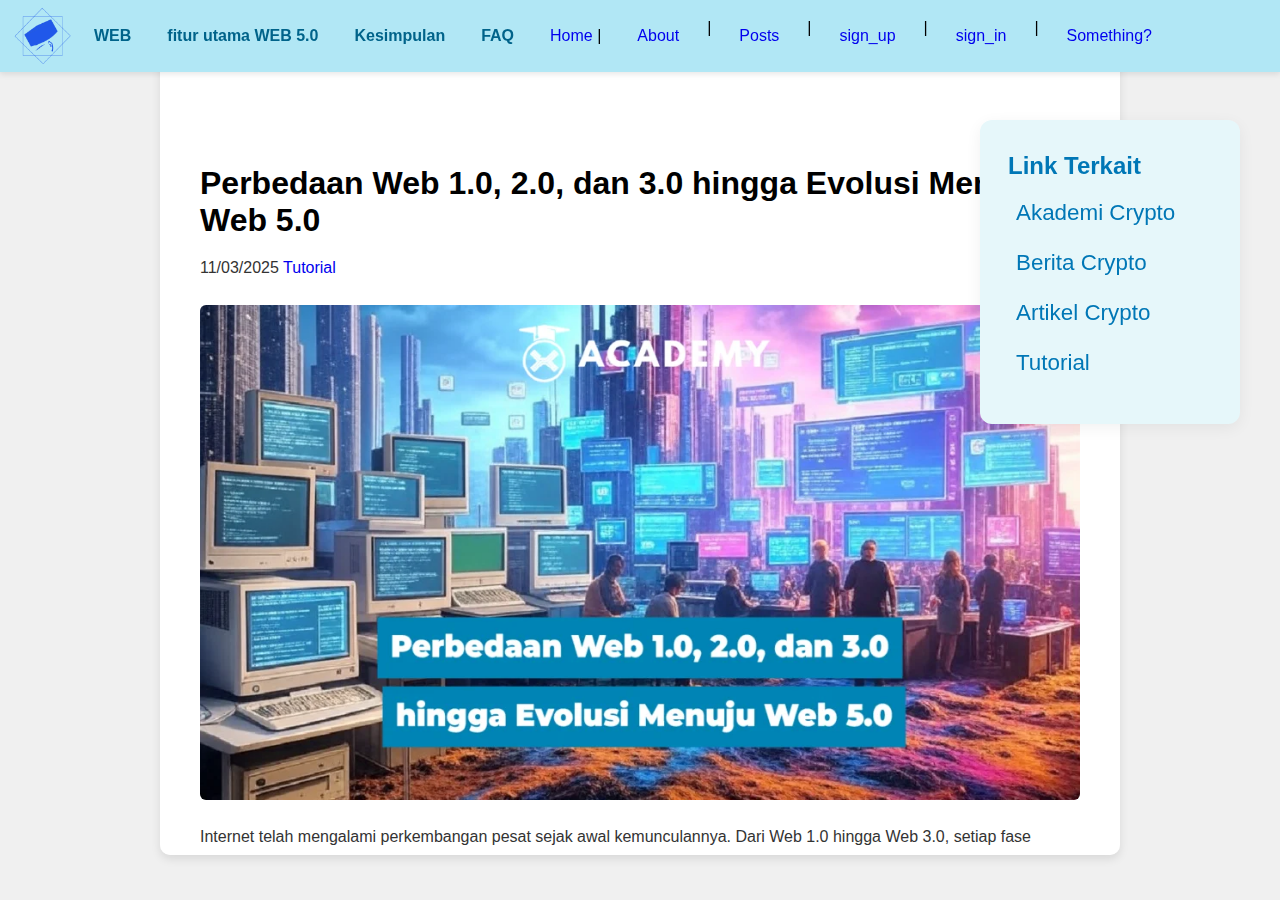
<file: index.html>
<!DOCTYPE html>
<html lang="en">
<head>
    <meta charset="UTF-8">
    <meta name="viewport" content="width=device-width, initial-scale=1.0">
  
    <title>Document</title>
    <style>
        html{
            scroll-behavior: smooth;
        }

* {
    box-sizing: border-box;
    margin: 0;
    padding: 0;
}

html, body {
    height: 100%;
    font-family: Arial, sans-serif;
    background-color: #f0f0f0;
}

body {
    display: flex;
    justify-content: center;
    align-items: center;
    padding: 40px;
}

.container {
    background: white;
    
    border-radius: 10px;
    width: 80%;
    max-width: 1000px;
    box-shadow: 0 4px 10px rgba(0, 0, 0, 0.1);
    overflow-y: auto;
    max-height: 90vh;
    padding: 120px 40px 40px 40px;
    display: flex;
    flex-direction: column;
}

/* Navbar */
.navbar {
    background-color: #b1e7f5;
    padding-left: 20px;
    margin-bottom: 30px;
    box-shadow: 0 2px 6px rgba(0, 0, 0, 0.1);
    width: 100%;
    position: fixed;
    top: 0;
    left: 0;
    z-index: 999;
    z-index: 999;
    display: flex;
    align-items: center;
    justify-content: flex-start; /* agar ke kiri */
    gap: 32px;
    
}
.navbar-logo img {
    height: 20px;
    width: 20px;
    margin-right: 2px;
    margin-left: 12px;
    display: inline;
    transform: scale(3);
}

.navbar-list {
    list-style: none;
    display: flex;
    gap: 20px;
    margin: 0;
    padding: 0;
    justify-content: center;
}

.navbar-item a {
    color: rgb(0, 99, 138);
    font-weight: bold;
    text-decoration: none;
    background: 0.3s,
        color 0.3s,
        transform 0.3s;
}
.navbar-item a:hover {
    
    color: #001020;
    transform: scale(1.2);
}

/* Dropdown */
.dropdown-content {
    display: none;
    position: absolute;
    top: 100%;
    background-color: white;
    box-shadow: 0px 4px 8px rgba(0, 0, 0, 0.1);
    min-width: 160px;
    z-index: 1000;
   
}
.dropdown-content a {
    padding: 10px 16px;
    text-decoration: none;
    color: #333;
    display: block;
}
.dropdown{
    position: relative;
}

.dropdown:hover .dropdown-content {
    display: block;
}

.dropdown-content a {
    display: block;
    padding: 10px;
    color: #333;
}

/* Konten teks */
h1, h2, h3 {
    margin-bottom: 16px;
}

p {
    margin-bottom: 16px;
    line-height: 1.6;
    color: #333;
}

img {
    max-width: 100%;
    height: auto;
    display: block;
    margin: 24px auto;
    border-radius: 6px;
    transition: transform 0.3s;
}

/* Footer */
footer {
    padding: 12px;
    background-color: #63adf7;
    text-align: center;
    font-size: 0.9em;
    color: white;
    margin-top: 40px;
    transition: transform 0.3s;
}
a{
    text-decoration: none;
    
}
ul,li{
    padding: 8px;
    
}
footer:hover {
    transform: scale(1.04);
    transition: transform 0.3s;
}
img:hover {
    transform: scale(1.06);
    transition: transform 0.3s;
    cursor: pointer;
}
.sidebar {
    background: #e6f7fa;
    border-radius: 12px;
    padding: 32px 28px;
    margin:0;
    box-shadow: 0 4px 16px rgba(0,0,0,0.06);
    max-width: 260px;
    min-width: 180px;
    flex-shrink: 0;
    height: fit-content;
    position: fixed;
    top: 120px;
    right: 40px;
    width: 340px;
    max-height: 80vh;
    overflow-y: auto;
    z-index: 1001;

}
@media (max-width: 1100px) {
    .sidebar {
        display: none;
    }
}
.sidebar ul li a{
    text-decoration: none;
}
.sidebar h3 {
    margin-bottom: 12px;
    color: #0077b6;
    font-size: 150%;
}
.sidebar ul {
    list-style: none;
    padding: 0;
}
.sidebar li {
    margin-bottom: 8px;
}
.sidebar a {
    color: #0077b6;
    transition: color 0.2s;
    font-size: 140%;
}
.sidebar a:hover {
    color: #002453;
    transform: scale(1.5);
}
.main-layout {
    display: flex;
    flex-direction: row;
    gap: 32px;
    width: 100%;
}
.content {
    flex: 1;
    min-width: 0;
}
</style>
<script>
// filepath: h:\CODING WEB 11\project baru\index.html
// ...existing code...
document.querySelectorAll('.navbar-list a[href^="#"]').forEach(link => {
  link.addEventListener('click', function(e) {
    const target = document.querySelector(this.getAttribute('href'));
    if (target) {
      e.preventDefault();
      const navbarHeight = document.querySelector('.navbar').offsetHeight;
      const top = target.getBoundingClientRect().top + window.pageYOffset - navbarHeight;
      window.scroll({ top, behavior: 'smooth' });
    }
  });
});
</script>
</head>

<body>
     <div class="container">

    <!-- Tautan "Services" dengan menu dropdown -->

    <!-- Container untuk navbar -->

<nav class="navbar">

    <div class="navbar-logo">
    <img src="logo.png" alt="logo">
    </div>
<!-- Daftar tak-terurut untuk item navigasi -->
<ul class="navbar-list">
    
    <li class="navbar-item dropdown">
<a href="#">WEB</a>

<!-- Kontainer untuk konten dropdown -->
<div class="dropdown-content">
<a href="#1.0">WEB 1.0</a>
<a href="#2.0">WEB 2.0</a>
<a href="#3.0">WEB 3.0</a>
<a href="#4.0">WEB 4.0</a>
<a href="#5.0">WEB 5.0</a>

</div>
</li>

<!-- Tautan untuk halaman "Home" -->
<li class="navbar-item"><a href="#F">fitur utama WEB 5.0</a></li>




<!-- Tautan untuk halaman "About" -->
<li class="navbar-item"><a href="#ke">Kesimpulan</a></li>

<!-- Tautan untuk halaman "Contact" -->
<li class="navbar-item"><a href="#FAQ">FAQ</a></li>
      <li><a href="index.html">Home</a> |</li>
      <li><a href="about.html">About</a> </li>|
      <li><a href="semantik.html">Posts</a> </li>|
      <li><a href="sign_up.html">sign_up</a> </li>|
      <li><a href="sign_in.html">sign_in</a> </li>|
      <li><a href="post.html">Something?</a></li>
</ul>
</nav>
<div class="main-layout">

   <main class="content">
<h1>Perbedaan Web 1.0, 2.0, dan 3.0 hingga Evolusi Menuju Web 5.0</h1>
<p>11/03/2025 <a href="https://indodax.com/academy/category/tutorial-id/">Tutorial</a></p>
<img src="hingga-Evolusi-Menuju-Web-5.0-1024x576.png" alt="">
<p>Internet telah mengalami perkembangan pesat sejak awal kemunculannya. Dari Web 1.0 hingga Web 3.0, setiap fase membawa perubahan signifikan dalam cara pengguna berinteraksi dengan web. Kini, muncul konsep Web 5.0 yang menjanjikan revolusi baru dengan integrasi teknologi canggih.</p>
<h2>Perbedaan Web 1.0, 2.0, dan 3.0</h2>
<h3 id="1.0">Web 1.0: Era Statis</h3>
<p><a href="https://indodax.com/academy/pengertian-web-1-0/">Web 1.0 adalah generasi pertama internet </a> yang muncul pada 1990-an. Ciri khasnya adalah halaman web statis yang hanya menampilkan informasi tanpa interaksi pengguna. Konten hanya dapat dibaca tanpa bisa diubah atau dikomentari oleh pengguna. Beberapa karakteristik utama Web 1.0 meliputi:</p>
<ul>
    <li>Halaman web bersifat statis dan hanya dapat diakses tanpa interaksi</li>
    <li>Minimnya media sosial dan komunitas online</li>
    <li>Sumber daya utama berupa teks dan gambar sederhana</li>
</ul>
<h3 id="2.0">Web 2.0: Era Interaksi dan Media Sosial</h3>
<p>Web 2.0 muncul pada awal 2000-an dengan peningkatan interaktivitas dan keterlibatan pengguna. Situs seperti Facebook, YouTube, dan Wikipedia memungkinkan pengguna untuk membuat dan berbagi konten. Beberapa ciri utama Web 2.0 meliputi:</p>
<ul>
    <li>Pengguna dapat berkontribusi dengan membuat konten, komentar, dan berbagi</li>
    <li>Media sosial menjadi platform utama untuk interaksi</li>
    <li>Penggunaan teknologi AJAX untuk pengalaman pengguna yang lebih dinamis</li> 
</ul>
<br>
<p><strong>orang juga baca ini</strong><a href="https://indodax.com/academy/perbedaan-web-2-0-dan-3-0/"> Perbedaan Web 2.0 dan 3.0 & Keunggulannya</a></p>
<br>
<h3 id="3.0">Perbedaan Web 2.0 dan 3.0 & Keunggulannya</h3>
<p>
    Web 3.0 menandai peralihan ke internet yang lebih cerdas dan terdesentralisasi. Teknologi blockchain, kecerdasan buatan (AI), dan kontrak pintar memainkan peran utama dalam evolusi ini. Fitur utama Web 3.0 meliputi:
</p>
<ul>
    <li>Desentralisasi melalui blockchain</li>
    <li>Penggunaan AI untuk memahami data secara kontekstual</li>
    <li>Privasi dan keamanan yang lebih baik bagi pengguna</li>
</ul>
<h2 id="4.0">web 4.0</h2>
<p>pasti mempunyai sebuah rutinitas. Apapun bentuk rutinitasnya , seluruh rutinitas tersebut bisa diketahui oleh aplikasi komputer/program/tools/device yang kita miliki yang dijalankan secara online. Jadi kemanapun seseorang pergi, dan apapun yang dilakukan semuanya direcord oleh alat-alat tersebut yang nantinya akan digunakan jika ingin mengetahui informasi apa yang dibutuhkan, bahkan teknologi ini bisa mengingatkan, menginterupsi dan memberikan informasi manakala ada perubahan dari sebuah sechedule/rutinitas, yang membantu melakukan pencarian. Inti dari Web 4.0. Dapat mengetahui apa saja yang kita lakukan, dan juga bisa membantu dalam melakukan sebuah pencarian informasi dan menyimpan histori pencarian, bahkan mempertemukan orang-orang yang mencari informasi yang sama. Menurut Seth Godin dalam blognya, syarat utama.</p>
<p>teknologi Web 4.0 :</p>
<ul>
    <li>
        <strong>Komunikasi yang lebih baik:</strong> Web 4.0 memungkinkan komunikasi yang lebih baik antara manusia dan mesin, serta antar mesin itu sendiri.</li>
    <li>
        <strong>Interaksi yang lebih cerdas:</strong> Teknologi ini memungkinkan interaksi yang lebih cerdas antara pengguna dan aplikasi, dengan memahami konteks dan preferensi pengguna.</li>
    <li>
        <strong>Penggunaan data yang lebih efisien:</strong> Web 4.0 memanfaatkan data besar (big data) untuk memberikan pengalaman yang lebih personal dan relevan bagi pengguna.</li>
</li>
</ul>
<h1 id="5.0">
    Konsep Web 5.0 dan Revolusi Internet
</h1>
<p>
    Web 5.0 merupakan konsep lanjutan yang menggabungkan keunggulan Web 3.0 dengan kecerdasan emosional AI dan Internet of Things (IoT). Tujuan utamanya adalah menciptakan internet yang lebih human-centric, di mana teknologi memahami dan merespons emosi manusia dengan lebih baik.
</p>
<p>Konsep Web 5.0 dipopulerkan oleh Jack Dorsey, pendiri Twitter, yang menekankan pentingnya internet yang lebih pribadi, aman, dan terdesentralisasi. Beberapa fitur utama Web 5.0 meliputi:</p>
<ul>
    <li><strong>Integrasi AI yang lebih cerdas:</strong> AI dalam Web 5.0 tidak hanya memahami data tetapi juga emosi pengguna.</li>
    <li><strong>Konektivitas IoT yang lebih luas:</strong> Semua perangkat dapat terhubung untuk memberikan pengalaman yang lebih seamless.</li>
    <li><strong>Keamanan data yang lebih tinggi: </strong>Web 5.0 bertujuan untuk memberikan kontrol penuh kepada pengguna atas data pribadi mereka.</li>
</ul>
<br>
<p><strong>orang juga baca ini:</strong><a href="https://indodax.com/academy/internet-of-things-adalah/"> Apa Itu Internet of Things? Bongkar Cara Kerja & Manfaatnya</a></p>
<h1 id="F">Fitur Utama Web 5.0
</h1>
<h2>1. Kecerdasan Buatan (AI) yang Lebih Lanjut</h2>
<p>AI di Web 5.0 akan memahami tidak hanya teks dan gambar tetapi juga ekspresi emosi pengguna. Teknologi ini akan diterapkan dalam berbagai sektor seperti layanan pelanggan, pendidikan, dan hiburan.</p>
<h2>2. Integrasi IoT (Internet of Things)</h2>
<p>Perangkat yang terhubung dalam ekosistem IoT akan lebih cerdas dan responsif terhadap kebutuhan pengguna. Misalnya, rumah pintar yang bisa menyesuaikan suhu dan pencahayaan berdasarkan suasana hati penghuni.</p>
<h2>3. Blockchain dan Desentralisasi</h2>
<p>Keamanan dan transparansi data semakin diperkuat dengan teknologi blockchain, di mana pengguna memiliki kontrol penuh terhadap informasi mereka.</p>
<h1>Manfaat Web 5.0 bagi Pengguna dan Industri</h1>
<h3>1. Pengalaman Digital yang Lebih Personal</h3>
<p>Dengan AI yang memahami emosi, pengguna akan mendapatkan pengalaman digital yang lebih personal dan responsif sesuai kebutuhan mereka.</p>
<h3>2. Privasi dan Keamanan Data yang Lebih Baik</h3>
<p>Web 5.0 memberikan pengguna kendali penuh atas data pribadi mereka, mengurangi risiko pelanggaran privasi yang sering terjadi di Web 2.0.</p>
<h3>3. Efisiensi dalam Berbagai Sektor</h3>
<p>Dunia bisnis, kesehatan, dan pendidikan akan mendapatkan manfaat dari Web 5.0. Misalnya, AI dapat membantu dalam diagnosis medis berdasarkan emosi pasien atau menyederhanakan proses bisnis melalui otomatisasi yang lebih canggih.</p>
<br>
<p><strong>orang juga baca ini:</strong><a href="https://indodax.com/academy/ai-crypto-2025-7-proyek-dominasi-pasar/"> AI Crypto 2025: 7 Proyek yang Bisa Mendominasi Pasar</a></p>
<h1>Proyek Terkait Web 5.0</h1>
<p>Beberapa perusahaan dan teknologi sedang mengarah pada pengembangan Web 5.0, antara lain:</p>
<ul>
    <li><strong>Bluesky:</strong> Proyek media sosial desentralisasi yang didukung oleh Jack Dorsey.</li>
    <li><strong>SingularityNET:</strong> Platform AI berbasis blockchain untuk menciptakan sistem AI yang lebih cerdas dan terdesentralisasi.</li>
    <li><strong>Neuralink:</strong> Perusahaan yang mengembangkan antarmuka otak-komputer, memungkinkan komunikasi langsung antara manusia dan teknologi.</li>
</ul>
<h1>Tantangan dan Isu yang Dihadapi</h1>
<h2>1. Privasi dan Keamanan Data</h2>
<p>Meskipun Web 5.0 berfokus pada privasi, tantangan terbesar tetap ada pada perlindungan data pribadi dan ancaman peretasan.</p>
<h2>2. Adopsi Massal</h2>
<p>Teknologi baru membutuhkan waktu untuk diterima oleh masyarakat luas. Banyak bisnis dan pengguna yang masih bergantung pada Web 2.0 dan belum siap untuk transisi ke Web 5.0.</p>
<h2>3. Regulasi dan Kebijakan</h2>
<p>Pemerintah di berbagai negara masih mencari cara untuk mengatur blockchain, AI, dan teknologi desentralisasi agar tetap aman dan tidak disalahgunakan.</p>
<h1 id="ke">Kesimpulan</h1>
<p>Web 5.0 adalah langkah besar berikutnya dalam evolusi internet, yang menggabungkan AI, IoT, dan blockchain untuk menciptakan pengalaman digital yang lebih personal dan aman. Meskipun memiliki potensi besar, tantangan seperti privasi, regulasi, dan adopsi masih perlu diatasi sebelum Web 5.0 dapat diterapkan secara luas.</p>
<p>Nah, itulah pembahasan menarik tentang Web 5.0  yang bisa kamu baca selengkapnya hanya di <a href="https://indodax.com/academy/">Akademi Crypto.</a> Tidak hanya menambah wawasan tentang investasi, di sini kamu juga dapat menemukan <a href="https://indodax.com/academy/category/berita/">berita crypto</a> terkini seputar dunia blockchain dan kripto.</p>
<p>Selain itu, temukan informasi terkini lainnya yang dikemas dalam kumpulan <a href="https://indodax.com/academy/artikel/">artikel crypto terlengkap</a> dari Indodax Academy. Jangan lewatkan kesempatan untuk memperluas pengetahuanmu di dunia investasi dan teknologi digital!</p>
<h1 id="FAQ">FAQ</h1>
<ul>
    <li><strong>Apa perbedaan utama antara Web 1.0, 2.0, dan 3.0?</strong><br>Web 1.0 bersifat statis, Web 2.0 memungkinkan interaksi pengguna, dan Web 3.0 mengedepankan desentralisasi serta AI.</li>
    <li><strong>Apa yang membuat Web 5.0 berbeda dari Web 3.0?</strong><br>Web 5.0 lebih fokus pada pengalaman berbasis emosi dengan AI yang lebih canggih dan integrasi IoT.</li>
    <li><strong>Apakah Web 5.0 sudah tersedia?</strong><br>Saat ini, Web 5.0 masih dalam tahap konsep dan pengembangan dengan berbagai proyek yang mengarah ke sana.</li>
    <li><strong>Bagaimana Web 5.0 akan memengaruhi keamanan data?</strong><br>Web 5.0 bertujuan untuk meningkatkan keamanan data dengan teknologi blockchain dan enkripsi yang lebih kuat.</li>
    <li><strong>Apa tantangan terbesar dalam mengadopsi Web 5.0?</strong>Tantangan utama meliputi privasi, regulasi, serta kesiapan teknologi dan masyarakat untuk beralih ke ekosistem baru.</li>

</ul>
    <footer>
        <p>&copy; 2025 Indodax Academy. All rights reserved.</p>
        <p>Follow us on <a href="https://twitter.com/indodax">Twitter</a>, <a href="https://www.facebook.com/indodax">Facebook</a>, and <a href="https://www.instagram.com/indodax/">Instagram</a>.</p>
        </div>
        </main>
    </footer>
    </div>
    <aside class="sidebar">
    <h3>Link Terkait</h3>
    <ul>
        <li><a href="https://indodax.com/academy/">Akademi Crypto</a></li>
        <li><a href="https://indodax.com/academy/category/berita/">Berita Crypto</a></li>
        <li><a href="https://indodax.com/academy/artikel/">Artikel Crypto</a></li>
        <li><a href="https://indodax.com/academy/category/tutorial-id/">Tutorial</a></li>
    </ul>
</aside>
</body>
</html>
</file>
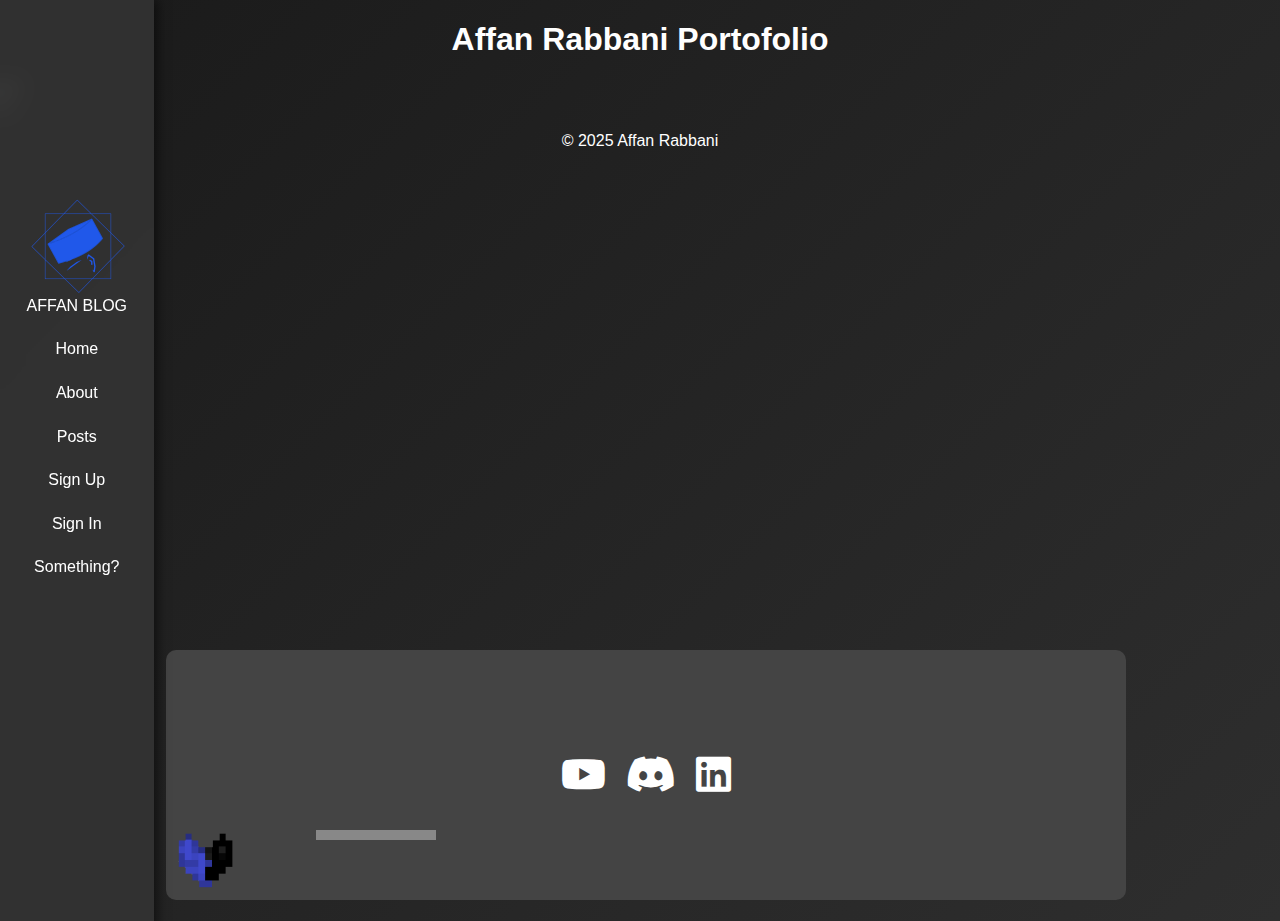
<file: about.html>
<!DOCTYPE html>
<html lang="en">
<head>
  <meta charset="UTF-8" />
  <meta name="viewport" content="width=device-width, initial-scale=1.0"/>
  <title>Cube Game Enhanced</title>
  <link href="https://cdnjs.cloudflare.com/ajax/libs/font-awesome/6.0.0-beta3/css/all.min.css" rel="stylesheet"/>
  <style>
    body {
      font-family: 'Poppins', sans-serif;
      background: linear-gradient(135deg, #1a1a1a, #2e2e2e);
      color: white;
      margin: 0;
      padding: 0;
      height: 100vh;
      overflow: hidden;
    }

    .sidebar {
      position: fixed;
      top: 0;
      left: 0;
      width: 12vw;
      height: 100%;
      background: rgba(51, 51, 51, 0.9);
      padding-top: 20vh;
      display: flex;
      flex-direction: column;
      align-items: center;
      box-shadow: 4px 0 10px rgba(0, 0, 0, 0.5);
      backdrop-filter: blur(10px);
      z-index: 2;
    }

    .sidebar a {
      color: white;
      text-decoration: none;
      padding: 1vw;
      display: block;
      text-align: center;
      transition: background-color 0.3s ease, transform 0.2s;
    }

    .sidebar a:hover {
      background-color: #444;
      transform: scale(1.1);
    }

    .dialogue-container {
      position: absolute;
      top: 50%;
      left: 50%;
      transform: translate(-50%, -50%);
      padding: 2vw;
      background: linear-gradient(180deg, #222, #000);
      box-shadow: 0 -2px 20px rgba(0, 0, 0, 0.6), 0 0 10px rgba(0, 255, 255, 0.1);
      border-radius: 2vw;
      width: 60vw;
      max-width: 90vw;
      opacity: 0;
      animation: fadeInUp 0.5s ease-in-out forwards;
      z-index: 10;
    }

    @keyframes fadeInUp {
      from { opacity: 0; transform: translate(-50%, -30%); }
      to { opacity: 1; transform: translate(-50%, -50%); }
    }

    .dialogue-box {
      background: rgba(34, 34, 34, 0.85);
      color: #ffffff;
      padding: 2vw;
      border-radius: 20px;
      box-shadow: 0 6px 20px rgba(0, 0, 0, 0.7);
      font-size: 2vw;
      display: flex;
      align-items: center;
      backdrop-filter: blur(8px);
    }

    .character-portrait {
      width: 10vw;
      height: 10vw;
      border-radius: 2vw;
      margin-right: 20px;
      box-shadow: 0 0 10px rgba(0, 255, 255, 0.3);
    }

    .dialogue-text {
      font-size: 2vw;
      flex-grow: 1;
      text-shadow: 0 0 5px rgba(255, 255, 255, 0.2);
    }

    .cube-game {
      width: 75vw;
      margin-left: 13vw;
      height: 250px;
      background-color: #444;
      position: absolute;
      bottom: 0;
      overflow: hidden;
      border-radius: 10px;
    }

    .cube {
      width: 80px;
      height: 80px;
      position: absolute;
      bottom: 0;
      transition: left 0.2s ease, bottom 0.2s ease;
      z-index: 2;
    }

    .platform {
      width: 120px;
      height: 10px;
      background-color: #888;
      position: absolute;
      bottom: 60px;
      left: 150px;
    }

    .social-media {
      position: absolute;
      top: 50%;
      left: 50%;
      transform: translate(-50%, -50%);
      display: flex;
      gap: 20px;
      z-index: 1;
      animation: fly 2.5s ease-in-out infinite;
    }

    @keyframes fly {
      0%, 100% { transform: translate(-50%, -50%) translateY(0px); }
      50% { transform: translate(-50%, -50%) translateY(-20px); }
    }

    .social-media a {
      color: white;
      font-size: 40px;
      transition: color 0.3s ease, transform 0.3s ease;
    }

    .social-media a:hover { transform: scale(1.2); }
    .social-media a.youtube:hover { color: #FF0000; }
    .social-media a.discord:hover { color: #7289DA; }
    .social-media a.email:hover { color: #0A66C2; }

    @media (max-width: 768px) {
      .dialogue-container { padding: 20px; margin-top: 80px; }
      .dialogue-box { padding: 20px; font-size: 18px; }
      .character-portrait { width: 80px; height: 80px; }
      .cube-game { width: 90vw; margin-left: 0; }
    }

  </style>
</head>
<body>
  <header>
    <h1 style="text-align: center;">Affan Rabbani Portofolio</h1>
    <nav class="sidebar">
      <a href="https://affanqwertyuiop.blogspot.com">
        <img src="gena heart.png" alt="Logo" class="sidebar-logo">
        <div class="sidebar-logo-text">AFFAN BLOG</div>
      </a>
      <!-- <a href="#"><i class="fas fa-home"></i><span class="text">Home</span></a>
      <a href="#"><i class="fas fa-briefcase"></i><span class="text">Project</span></a>
      <a href="#"><i class="fas fa-spinner"></i><span class="text">In Progress</span></a> 
      <a href="#"><i class="fas fa-info-circle"></i><span class="text">About</span></a> -->
                  <a href="index.html">Home</a> 
            <a href="about.html">About</a> 
            <a href="semantik.html">Posts</a> 
            <a href="sign_up.html">Sign Up</a> 
            <a href="sign_in.html">Sign In</a> 
            <a href="post.html">Something?</a>
    </nav>
  </header>
  <main>

    <section class="skill-card">
      <div class="skill-icon">
        <i class="fas fa-code"></i>
      </div>
      <section class="dialogue-container">
        <div class="dialogue-box">
          <img id="character-portrait" class="character-portrait" src="affan.jpg" alt="Character Portrait">
          <div id="dialogue-text" class="dialogue-text"></div>
        </div>
      </section>
      <section class="cube-game">
        <aside class="social-media">
          <a href="https://www.youtube.com/@FANREAL-08F" target="_blank" class="youtube">
            <i class="fab fa-youtube"></i>
          </a>
          <a href="https://discordapp.com/users/1316963889082269747" target="_blank" class="discord">
            <i class="fab fa-discord"></i>
          </a>
          <a href="https://www.linkedin.com/in/feint-ii" class="email">
            <i class="fab fa-linkedin"></i>
          </a>
        </aside>
        <div class="platform"></div>
        <img src="gena heart1.png" id="cube" class="cube" alt="Cube Image">
      </section>
    </section>
    />
    </div>
  </main>
  <footer>
    <p style="text-align:center;">&copy; 2025 Affan Rabbani</p>
  </footer>
  <script>
    const dialogues = [
 "Greetings.. My name is Affan Rabbani... Press Enter to continue",
    "Welcome to my portfolio!",
    "I live in North Cikarang, Bekasi, West Java, Indonesia.",
    "I'm studying at Rabbaanii Boarding School.",
    "I was born on May 19, 2008, in Bekasi.",
    "I want to be a game developer, animator, and front-end developer.",
    "You can visit my YouTube channel, my Discord (IDK why I placed it), and my LinkedIn below this box.",
    "or you can visit my blog, just click the logo in the left-top side",
    "and you can see my project or my progress.",
    "my progress is for my still progressing study",
    "my nickname is Feint_II...",
    "i choose that word not because what it meaning but because it is a name of a skill on front mission series that allow you to dogde easier",
    "why i say that ......because i don't have anything to speak again..",
    "you can send me if you have a suggestion for my script, just send me email",
    "my email is affanrabbani19@gmail.com",
    ];

    let currentDialogue = 0;
    let typingSpeed = 30;
    let isTyping = false;

    function typeDialogue(text, index = 0) {
      if (index === 0) document.getElementById("dialogue-text").textContent = "";
      if (index < text.length) {
        isTyping = true;
        document.getElementById("dialogue-text").textContent += text[index];
        setTimeout(() => typeDialogue(text, index + 1), typingSpeed);
      } else isTyping = false;
    }

    function updateDialogue() {
      if (isTyping) return;
      if (currentDialogue < dialogues.length) {
        typeDialogue(dialogues[currentDialogue]);
        currentDialogue++;
      } else {
        document.getElementById("dialogue-text").textContent = "Press Enter to restart.";
        currentDialogue = 0;
      }
    }

    document.addEventListener('keydown', (event) => {
      if (event.key === "Enter") updateDialogue();
    });

    updateDialogue();

    const cube = document.getElementById('cube');
    const enemy = document.getElementById('enemy');
    const hitSound = document.getElementById('hit-sound');

    let cubePosition = { x: 0, y: 0 };
    let gravity = 2;
    let isJumping = false;
    let jumpHeight = 100;

    function moveCube(direction) {
      if (direction === 'ArrowUp' && !isJumping) {
        isJumping = true;
        jump();
      } else if (direction === 'ArrowLeft' && cubePosition.x > 0) {
        cubePosition.x -= 5;
      } else if (direction === 'ArrowRight' && cubePosition.x < (document.querySelector('.cube-game').clientWidth - 40)) {
        cubePosition.x += 5;
      }
      updateCubePosition();
      checkCollision();
    }

    function jump() {
      let height = 0;
      const up = setInterval(() => {
        if (height < jumpHeight) {
          cubePosition.y += 5;
          height += 5;
          updateCubePosition();
        } else {
          clearInterval(up);
          fall();
        }
      }, 20);
    }

    function fall() {
      const down = setInterval(() => {
        const platform = document.querySelector('.platform').getBoundingClientRect();
        const cubeRect = cube.getBoundingClientRect();

        if (
          cubeRect.bottom >= platform.top &&
          cubeRect.right > platform.left &&
          cubeRect.left < platform.right &&
          cubeRect.bottom <= platform.top + 10 &&
          cubePosition.y > 60
        ) {
          clearInterval(down);
          isJumping = false;
        } else if (cubePosition.y > 0) {
          cubePosition.y -= gravity;
          updateCubePosition();
        } else {
          clearInterval(down);
          cubePosition.y = 0;
          isJumping = false;
          updateCubePosition();
        }
      }, 20);
    }

    function updateCubePosition() {
      cube.style.bottom = cubePosition.y + 'px';
      cube.style.left = cubePosition.x + 'px';
    }

    function checkCollision() {
      const icons = document.querySelectorAll('.social-media a');
      const cubeRect = cube.getBoundingClientRect();

      icons.forEach(icon => {
        const iconRect = icon.getBoundingClientRect();
        if (
          cubeRect.left < iconRect.right &&
          cubeRect.right > iconRect.left &&
          cubeRect.top < iconRect.bottom &&
          cubeRect.bottom > iconRect.top
        ) {
          hitSound.play();
          window.open(icon.href, '_blank');
        }
      });

    }

    document.addEventListener('keydown', e => {
      if (['ArrowUp', 'ArrowLeft', 'ArrowRight'].includes(e.key)) {
        moveCube(e.key);
      }
    });

  </script>
</body>
</html>
</file>
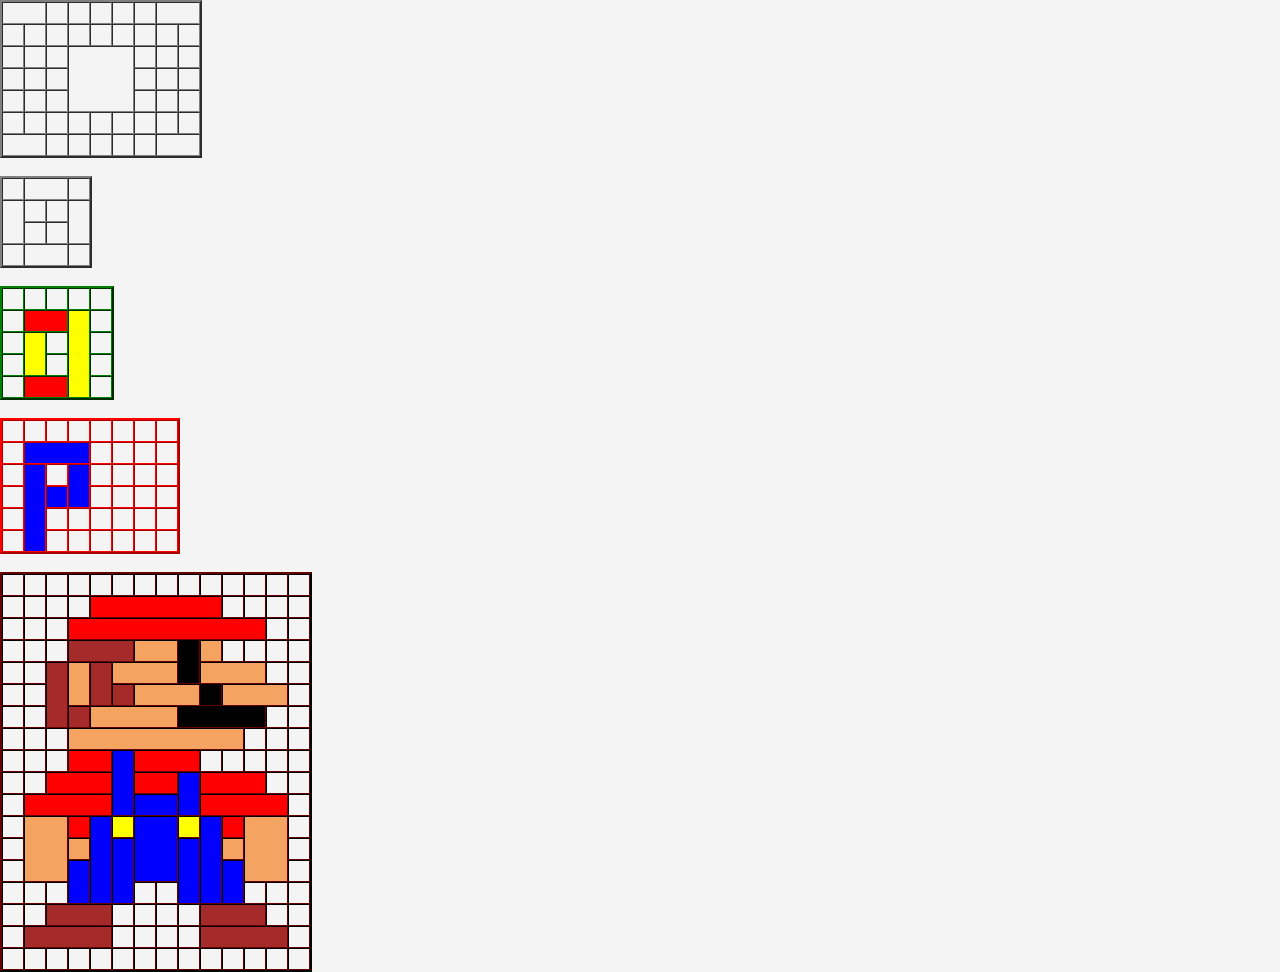
<file: post.html>
<!DOCTYPE html>
<html lang="en">
<head>
    <meta charset="UTF-8">
    <meta name="viewport" content="width=device-width, initial-scale=1.0">
    <title>Document</title>
    <style>
        body {
            font-family: Arial, sans-serif;
            margin: 0;
            padding: 0;
            background-color: #f4f4f4;
        }
        iframe {
            display: block;
            margin: 20px auto;
        }
        audio {
            display: block;
            margin: 20px auto;
        }


    </style>
</head>
<body>
            <!-- <tr>
            <th>kolom 1</th>
            <th>kolom 2</th>
            <th>kolom 3</th>
            
        </tr>
        <tr>
            <td>baris 1, kolom 1</td>
            <td colspan="2">baris 1, kolom 2 dan 3 yang digabung</td>
            
        </tr>
        <tr>
            <td>baris 2, kolom 1</td>
            <td>baris 2, kolom 2</td>
            <td>baris 2, kolom 3</td>
        </tr>
        <tr>
            <td>baris 3, kolom 1</td>
            <td>baris 3, kolom 2</td>
            <td>baris 3, kolom 3</td>
            
        </tr>
    </table>
    <table border="" cellspacing="0" cellpadding="10">
        <tr>
            <th>kolom 1</th>
            <th>kolom 2</th>
            <th>kolom 3</th>
            
        </tr>
        <tr>
            <td>baris 1, kolom 1</td>
            <td>baris 1, kolom 2</td>
            <td>baris 1, kolom 3</td>
            
        </tr>
        <tr>
            <td>baris 2, kolom 1</td>
            <td>baris 2, kolom 2</td>
            <td>baris 2, kolom 3</td>
        </tr>
        <tr>
            <td>baris 3, kolom 1</td>
            <td>baris 3, kolom 2</td>
            <td>baris 3, kolom 3</td>
            
        </tr>
    </table>
    <table border="" cellspacing="0" cellpadding="10">
        <tr>
            <th>kolom 1</th>
            <th>kolom 2</th>
            <th>kolom 3</th>
            
        </tr>
        <tr>
            <td>baris 1, kolom 1</td>
            <td rowspan="2">baris 1 dan 2 yang digabung, kolom 2</td>
            <td>baris 1, kolom 3</td>
            
        </tr>
        <tr>
            <td>baris 2, kolom 1</td>

            <td>baris 2, kolom 3</td>
        </tr>
        <tr>
            <td>baris 3, kolom 1</td>
            <td>baris 3, kolom 2</td>
            <td>baris 3, kolom 3</td>
            
        </tr>
    </table> -->
<table border="2" cellspacing="0" cellpadding="10">
    <tr>
        <td colspan="2"></td>
  
        <td></td>
        <td></td>
        <td></td>
        <td></td>
        <td></td>
        <td colspan="2"></td>

    </tr>
    <tr>
        <td></td>
        <td></td>
        <td></td>
        <td></td>
        <td></td>
        <td></td>
        <td></td>
        <td></td>
        <td></td>
    </tr>
    <tr>
        <td></td>
        <td></td>
        <td></td>
        <td colspan="3" rowspan="3"></td>

        <td></td>
        <td></td>
        <td></td>
    </tr>
    <tr>
        <td></td>
        <td></td>
        <td></td>
        <td ></td>

  
        <td></td>
        <td></td>
    </tr>
    <tr>
        <td></td>
        <td></td>
        <td></td>
        <td ></td>

        <td></td>
        <td></td>
        
    </tr>
    <tr>
        <td></td>
        <td></td>
        <td></td>
        <td></td>
        <td></td>
        <td></td>
        <td></td>
        <td></td>
        <td></td>
    </tr>
    <tr>
        <td colspan="2"></td>

        <td></td>
        <td></td>
        <td></td>
        <td></td>
        <td></td>

        <td colspan="2"></td>
    </tr>
</table>
<br>
<table border="2" cellspacing="0" cellpadding="10">
    <tr>
        <td></td>
        <td colspan="2"></td>

        <td></td>
    </tr>
    <tr>
        <td rowspan="2"></td>
        <td></td>
        <td></td>
        <td rowspan="2"></td>
    </tr>
    <tr>

        <td></td>
 
        <td></td>
    </tr>
    <tr>
        <td></td>
        <td colspan="2"></td>
  
        <td></td>
    </tr>
</table>
<br>
<table border="2" cellspacing="0" cellpadding="10" style="border-color: green;">
    <tr>
        <td></td>
        <td></td>
        <td></td>
        <td></td>
        <td></td>
    </tr>
    <tr>
        <td></td>
        <td colspan="2" bgcolor="red"></td>
       
        <td rowspan="4" bgcolor="yellow"></td>
        <td></td>
    </tr>
    <tr>
        <td></td>

        <td rowspan="2" bgcolor="yellow"></td>
        <td></td>
        <td></td>
    </tr>
    <tr>
        <td></td>

    
        <td></td>
        <td></td>
    </tr>
    <tr>
        <td></td>

    
        <td colspan="2" bgcolor="red"></td>
        <td></td>
    </tr>
</table>
<br>
<table border="2" cellspacing="0" cellpadding="10" style="border-color: red;">
    <tr>
        <td></td>
        <td></td>
        <td></td>
        <td></td>
        <td></td>
        <td></td>
        <td></td>
        <td></td>
    </tr>
    <tr>
        <td></td>
        <td colspan="3" bgcolor="blue"></td>

        <td></td>
        <td></td>
        <td></td>
        <td></td>
    </tr>
    <tr>
        <td></td>
        <td rowspan="4" bgcolor="blue"></td>
        <td></td>
        <td rowspan="2" bgcolor="blue"></td>
        <td></td>
        <td></td>
        <td></td>
        <td></td>
    </tr>
    <tr>
        <td></td>
      
    
        <td bgcolor="blue"></td>
        <td ></td>
        <td></td>
        <td></td>
        <td></td>
    </tr>
    <tr>
        <td></td>
        <td></td>
        <td></td>
        <td"></td>
        <td></td>
        <td></td>
        <td></td>
        <td></td>
    </tr>
    <tr>
        <td></td>
      
        <td></td>
        <td></td>
        <td></td>
        <td></td>
        <td></td>
        <td></td>
    </tr>
</table>
<br>
<table border="2" cellspacing="0" cellpadding="10" style="border-color: rgb(19, 0, 0);">
    <tr>
        <td></td>
        <td></td>
        <td></td>
        <td></td>
        <td></td>
        <td></td>
        <td></td>
        <td></td>
        <td></td>
        <td></td>
        <td></td>
        <td></td>
        <td></td>
        <td></td>
    </tr>
    <tr>
        <td></td>
        <td></td>
        <td></td>
        <td></td>
        <td bgcolor="red" colspan="6"></td>
        
        <td></td>
        <td></td>
        <td></td>
        <td></td>
   
    </tr>
    <tr>
        <td></td>
        <td></td>
        <td></td>
        <td bgcolor="red" colspan="9"></td>
        
        <td></td>
  
        <td></td>
    </tr>
    <tr>
        <td></td>
        <td></td>
        <td></td>
        <td bgcolor="brown" colspan="3"></td>
    
        <td bgcolor="sandybrown" colspan="2"></td>
       
        <td bgcolor="black" rowspan="2"></td>
        <td bgcolor="sandybrown"></td>
        <td></td>
        <td></td>
        <td></td>
        <td></td>
    </tr>
    <tr>
       
        <td></td>
        <td></td>
        <td bgcolor="brown" rowspan="3"></td>
        <td rowspan="2" bgcolor="sandybrown"></td>
        <td rowspan="2" bgcolor="brown"></td>
        <td colspan="3" bgcolor="sandybrown"></td>

        <td colspan="3" bgcolor="sandybrown"></td>
   
        <td></td>
        <td></td>
    </tr>
    <tr>

        <td ></td>

        <td></td>
        <td bgcolor="brown"></td>
        <td bgcolor="sandybrown" colspan="3"></td>
 
        <td bgcolor="black"></td>
        <td bgcolor="sandybrown" colspan="3"></td>
        <td></td>
  
    </tr>
    <tr>
        <td></td>
        <td></td>
        <td bgcolor="brown"></td>
        <td bgcolor="sandybrown" colspan="4"></td>
 
        <td bgcolor="black" colspan="4"></td>
 
        <td></td>
        <td></td>

    </tr>
    <tr>
        <td></td>
        <td></td>
        <td></td>
        <td bgcolor="sandybrown" colspan="8">
        </td>

        <td></td>
        <td></td>
        <td></td>
        
    </tr>
    <tr>
        <td></td>
        <td></td>
        <td></td>
        <td colspan="2" bgcolor="red"></td>
        
        <td rowspan="3" bgcolor="blue"></td>
        <td colspan="3" bgcolor="red"></td>
  
        <td></td>
        <td></td>
        <td></td>
        <td></td>
        <td></td>
    </tr>
    <tr>
        <td></td>
        <td></td>
        <td colspan="3" bgcolor="red"></td>
    
        <td colspan="2" bgcolor="red"></td>
     
        <td rowspan="2" bgcolor="blue"></td>
        <td colspan="3" bgcolor="red"></td>
        
        <td></td>
        <td></td>
    
    </tr>
    <tr>
        <td></td>
        <td colspan="4" bgcolor="red"></td>
     
        <td colspan="2" bgcolor="blue"></td>
        
        <td colspan=" 4" bgcolor="red"></td>
   
  
        <td></td>
    </tr>
    <tr>
        <td></td>
        <td rowspan="3" colspan="2" bgcolor="sandybrown"></td>
        
        <td bgcolor="red"></td>
        <td rowspan="4" bgcolor="blue"></td>
        <td bgcolor="yellow"></td>
        <td colspan="2" rowspan="3" bgcolor="blue"></td>
      
        <td bgcolor="yellow"></td>
        <td rowspan="4" bgcolor="blue"></td>
        <td bgcolor="red"></td>
    
        <td rowspan="3" colspan="2" bgcolor="sandybrown"></td>
        <td></td>
    </tr>
    <tr>
        <td></td>
        <td bgcolor="sandybrown"></td>
        <td rowspan="3" bgcolor="blue"></td>
        <td rowspan="3" bgcolor="blue"></td>
        <td bgcolor="sandybrown"></td>
        <td></td>


    </tr>
    <tr>
        <td></td>
        <td bgcolor="blue" rowspan="2"></td>
        <td bgcolor="blue" rowspan="2"></td>
        <td></td>


 
    </tr>
    <tr>
        <td></td>
        <td></td>
        <td></td>
        <td></td>
        <td></td>
        <td></td>
        <td></td>
        <td></td>


    </tr>
    <tr>
        <td></td>
        <td></td>
        <td bgcolor="brown" colspan="3"></td>
  
        <td></td>
        <td></td>
        <td></td>
        <td></td>
        <td bgcolor="brown" colspan="3"></td>

        <td></td>
        <td></td>

    </tr>
    <tr>
        <td></td>
        <td colspan="4" bgcolor="brown"></td>
   
        <td></td>
        <td></td>
        <td></td>
        <td></td>
        <td bgcolor="brown" colspan="4"></td>
        <td></td>
 
    </tr>
    <tr>
        <td></td>
        <td></td>
        <td></td>
        <td></td>
        <td></td>
        <td></td>
        <td></td>
        <td></td>
        <td></td>
        <td></td>
        <td></td>
        <td></td>
        <td></td>
        <td></td>
    </tr>
</table>
</body>
</html>
</file>
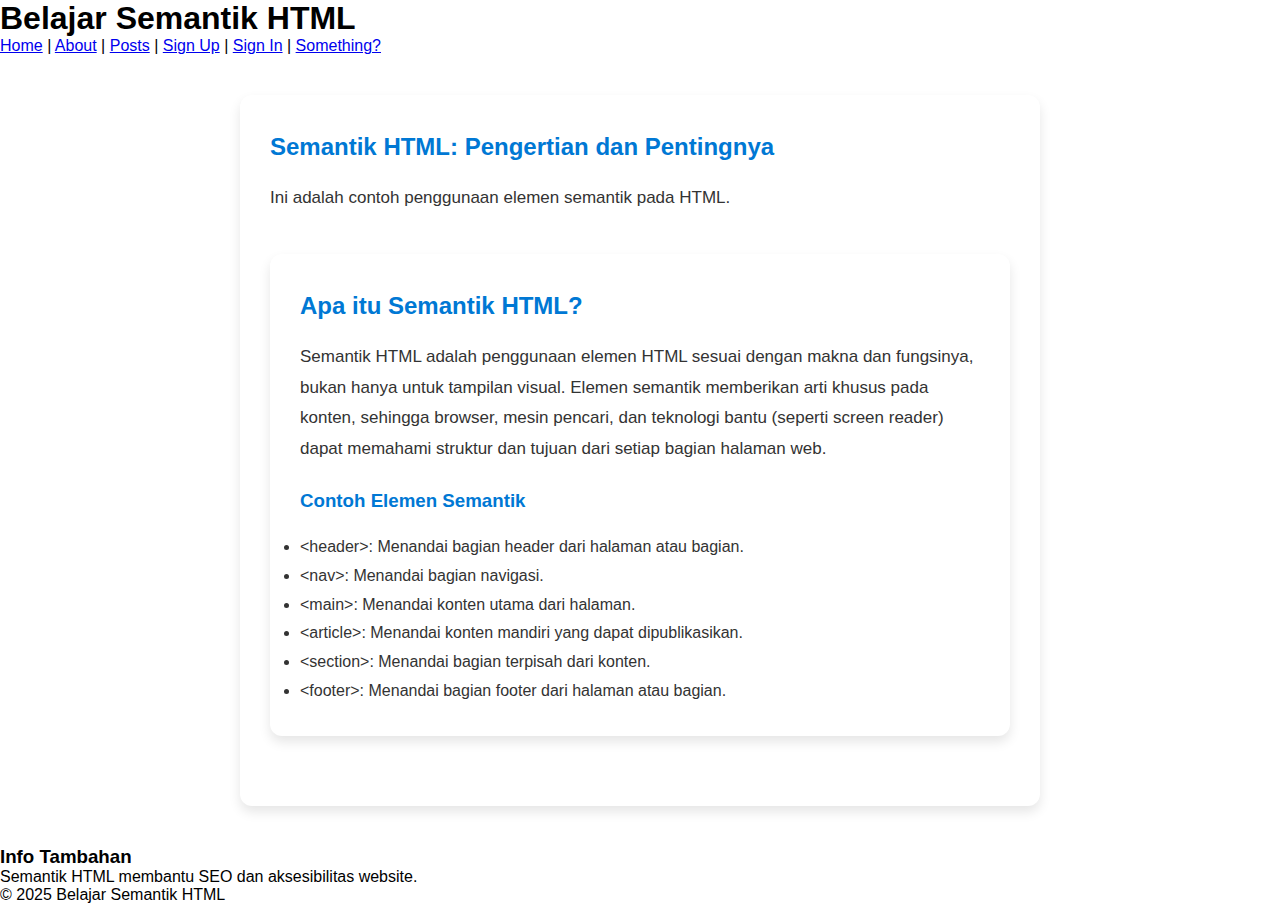
<file: semantik.html>
<!DOCTYPE html>
<html lang="en">
<head>
    <meta charset="UTF-8">
    <meta name="viewport" content="width=device-width, initial-scale=1.0">
    <title>Document</title>
    <link rel="stylesheet" href="styles.css">
</head>
<body>
    <header>
        <h1>Belajar Semantik HTML</h1>
        <nav>
            <a href="index.html">Home</a> |
            <a href="about.html">About</a> |
            <a href="semantik.html">Posts</a> |
            <a href="sign_up.html">Sign Up</a> |
            <a href="sign_in.html">Sign In</a> |
            <a href="post.html">Something?</a>
        </nav>
    </header>
    <main>
        <article>        <section id="home">
            <h2>Semantik HTML: Pengertian dan Pentingnya</h2>
            <p>Ini adalah contoh penggunaan elemen semantik pada HTML.</p>
        </section>
        <section id="artikel">
            <article>
                <h2>Apa itu Semantik HTML?</h2>
                <p>Semantik HTML adalah penggunaan elemen HTML sesuai dengan makna dan fungsinya, bukan hanya untuk tampilan visual. Elemen semantik memberikan arti khusus pada konten, sehingga browser, mesin pencari, dan teknologi bantu (seperti screen reader) dapat memahami struktur dan tujuan dari setiap bagian halaman web.</p>
                <h3>Contoh Elemen Semantik</h3>
                <ul>
                    <li><code>&lt;header&gt;</code>: Menandai bagian header dari halaman atau bagian.</li>
                    <li><code>&lt;nav&gt;</code>: Menandai bagian navigasi.</li>
                    <li><code>&lt;main&gt;</code>: Menandai konten utama dari halaman.</li>
                    <li><code>&lt;article&gt;</code>: Menandai konten mandiri yang dapat dipublikasikan.</li>
                    <li><code>&lt;section&gt;</code>: Menandai bagian terpisah dari konten.</li>
                    <li><code>&lt;footer&gt;</code>: Menandai bagian footer dari halaman atau bagian.</li>
                </ul>
            </article>
        </section>
        </article>

        <aside>
            <h3>Info Tambahan</h3>
            <p>Semantik HTML membantu SEO dan aksesibilitas website.</p>
        </aside>
    </main>
    <footer>
        <p>&copy; 2025 Belajar Semantik HTML</p>
    </footer>
</body>
</html>
</file>
<file: styles.css>
/*
 * File: styles.css
 * Deskripsi:almighty CSS file. for article, form, portfolio, fieldset, radio, header, and more.
 * Versi: 1.0
 * Penulis: [affan]
 * Tanggal: [01/08/2025]
 */
/* 1. Reset dan Typography */
* {
  margin: 0;
  padding: 0;
  box-sizing: border-box;
  font-family: 'Segoe UI', sans-serif;
  
}

/* 2. Layout Flex dan Grid */
.container {
  display: inline-flex;
  flex-wrap: wrap;
  gap: 20px;
  justify-content: center;
  align-items: center;
  padding: 40px;
  
  
  
}

.grid-layout {
  display: grid;
  grid-template-columns: repeat(auto-fit, minmax(200px, 1fr));
  gap: 20px;
}

/* 3. Tombol Serbaguna */
.btn {
  padding: 10px 20px;
  border: none;
  background-color: #0078d4;
  color: white;
  border-radius: 6px;
  cursor: pointer;
  transition: background-color 0.3s ease;
}

.btn:hover {
  background-color: #005a9e;
}

/* 4. Kartu Responsif */
.card {
  background-color: #fff;
  border-radius: 10px;
  box-shadow: 0 4px 8px rgba(0,0,0,0.1);
  padding: 20px;
  max-width: 300px;
  transition: transform 0.3s ease;
}

.card:hover {
  transform: scale(1.05);
}

/* 5. Animasi Fade-In */
.fade-in {
  opacity: 0;
  animation: fadeIn 1s forwards;
}

@keyframes fadeIn {
  to {
    opacity: 1;
  }
}

/* 6. Responsif Mobile */
@media (max-width: 600px) {
  .container {
    flex-direction: column;
    padding: 20px;
  }
}
/* 7. Styling Form Input */
form {
  display: flex;
  flex-direction: column;
  gap: 15px;
  max-width: 400px;
  margin: 0 auto;
}

label {
  font-weight: bold;
  margin-bottom: 5px;
}

input[type="text"],
input[type="email"],
input[type="password"],
input[type="date"],
textarea,
select {
  padding: 10px;
  border: 1px solid #ccc;
  border-radius: 6px;
  font-size: 16px;
  transition: border-color 0.3s ease;
}

input:focus,
textarea:focus,
select:focus {
  border-color: #0078d4;
  outline: none;
}

/* 8. Validasi Sederhana */
input:invalid {
  border-color: red;
}

input:valid {
  border-color: green;
}

/* 9. Tombol Kirim */
form .btn {
  align-self: flex-start;
}

/* 10. Pesan Kesalahan */
.error-message {
  color: red;
  font-size: 14px;
}

/* 11. Responsif Tambahan */
@media (max-width: 500px) {
  form {
    padding: 20px;
  }
}
/* 12. Styling Fieldset */
fieldset {
  border: 2px solid #0078d4;
  border-radius: 8px;
  padding: 20px;
  margin-bottom: 20px;
  background-color: #f9f9f9;
  min-width: 470px;
  min-height: fit-content;
}

/* 13. Styling Legend */
legend {
  font-weight: bold;
  font-size: 18px;
  padding: 0 10px;
  color: #0078d4;
}

/* 14. Layout Isi Fieldset */
fieldset label {
  display: block;
  margin-top: 10px;
}

fieldset input,
fieldset textarea,
fieldset select {
  width: 100%;
  padding: 10px;
  margin-top: 5px;
  font-size: 16px;
  border: 1px solid #ccc;
  border-radius: 6px;
}

/* 15. Responsif Tambahan */
@media (max-width: 600px) {
  fieldset {
    padding: 15px;
  }

  legend {
    font-size: 16px;
  }
}
/* 16. Group radio dengan flex */
.radio-group {
  display: flex;
  flex-wrap: wrap;
  gap: 15px;
  align-items: center;
  margin-top: 10px;
}

/* 17. Label radio rapi dan interaktif */
.radio-group label {
  display: flex;
  align-items: center;
  gap: 8px;
  padding: 8px 12px;
  background-color: #f2f2f2;
  border: 2px solid transparent;
  border-radius: 8px;
  cursor: pointer;
  transition: background-color 0.3s ease, border-color 0.3s ease;
}

.radio-group input[type="radio"] {
  accent-color: #0078d4;
  transform: scale(1.2);
}

/* 18. Fokus dan terpilih */
.radio-group input[type="radio"]:checked + label {
  border-color: #0078d4;
  background-color: #e0f0ff;
}

/* Alternatif jika input di dalam label */
.radio-group input[type="radio"]:checked {
  background-color: #0078d4;
}
/* 19. Styling Article */
article {
  max-width: 800px;
  margin: 40px auto;
  padding: 30px;
  background-color: #ffffff;
  border-radius: 12px;
  box-shadow: 0 6px 12px rgba(0,0,0,0.1);
  line-height: 1.8;
  color: #333;
}

/* 20. Judul di dalam Article */
article h1, article h2, article h3 {
  margin-bottom: 15px;
  color: #0078d4;
}

/* 21. Paragraf dan Gambar */
article p {
  margin-bottom: 20px;
  font-size: 17px;
}

article img {
  max-width: 100%;
  border-radius: 8px;
  margin: 20px 0;
}

/* 22. Quote / Kutipan */
article blockquote {
  font-style: italic;
  background-color: #f0f8ff;
  padding: 15px 20px;
  border-left: 5px solid #0078d4;
  margin: 20px 0;
  border-radius: 8px;
}

/* 23. Responsif */
@media (max-width: 600px) {
  article {
    padding: 20px;
    margin: 20px;
  }

  article h1 {
    font-size: 24px;
  }

  article p {
    font-size: 16px;
  }
}
/* Portfolio Section */
.portfolio {
  display: grid;
  grid-template-columns: repeat(auto-fit, minmax(280px, 1fr));
  gap: 25px;
  padding: 40px;
  background-color: #f9f9f9;
}

/* Portfolio Card */
.portfolio-item {
  background: #fff;
  border-radius: 12px;
  box-shadow: 0 8px 16px rgba(0,0,0,0.08);
  overflow: hidden;
  transition: transform 0.3s;
}

.portfolio-item:hover {
  transform: scale(1.03);
}

/* Gambar Project */
.portfolio-item img {
  width: 100%;
  display: block;
  border-bottom: 1px solid #eee;
}

/* Konten Card */
.portfolio-content {
  padding: 20px;
}

.portfolio-content h3 {
  margin-bottom: 10px;
  font-size: 20px;
  color: #0078d4;
}

.portfolio-content p {
  font-size: 16px;
  color: #666;
}
/* Gambar di atas header */
.header img {
  width: 50%;
  height: auto;
  object-fit: cover;
  border-bottom: 5px solid #0078d4;
  box-shadow: 0 8px 16px rgba(0,0,0,0.1);
  transition: transform 0.3s ease;
}

/* Efek hover */
.header img:hover {
  transform: scale(1.02);
  box-shadow: 0 12px 20px rgba(0,0,0,0.2);
}
.header {
  text-align: center;
  padding: 40px;
  background-color: #f0f8ff;
}
</file>
